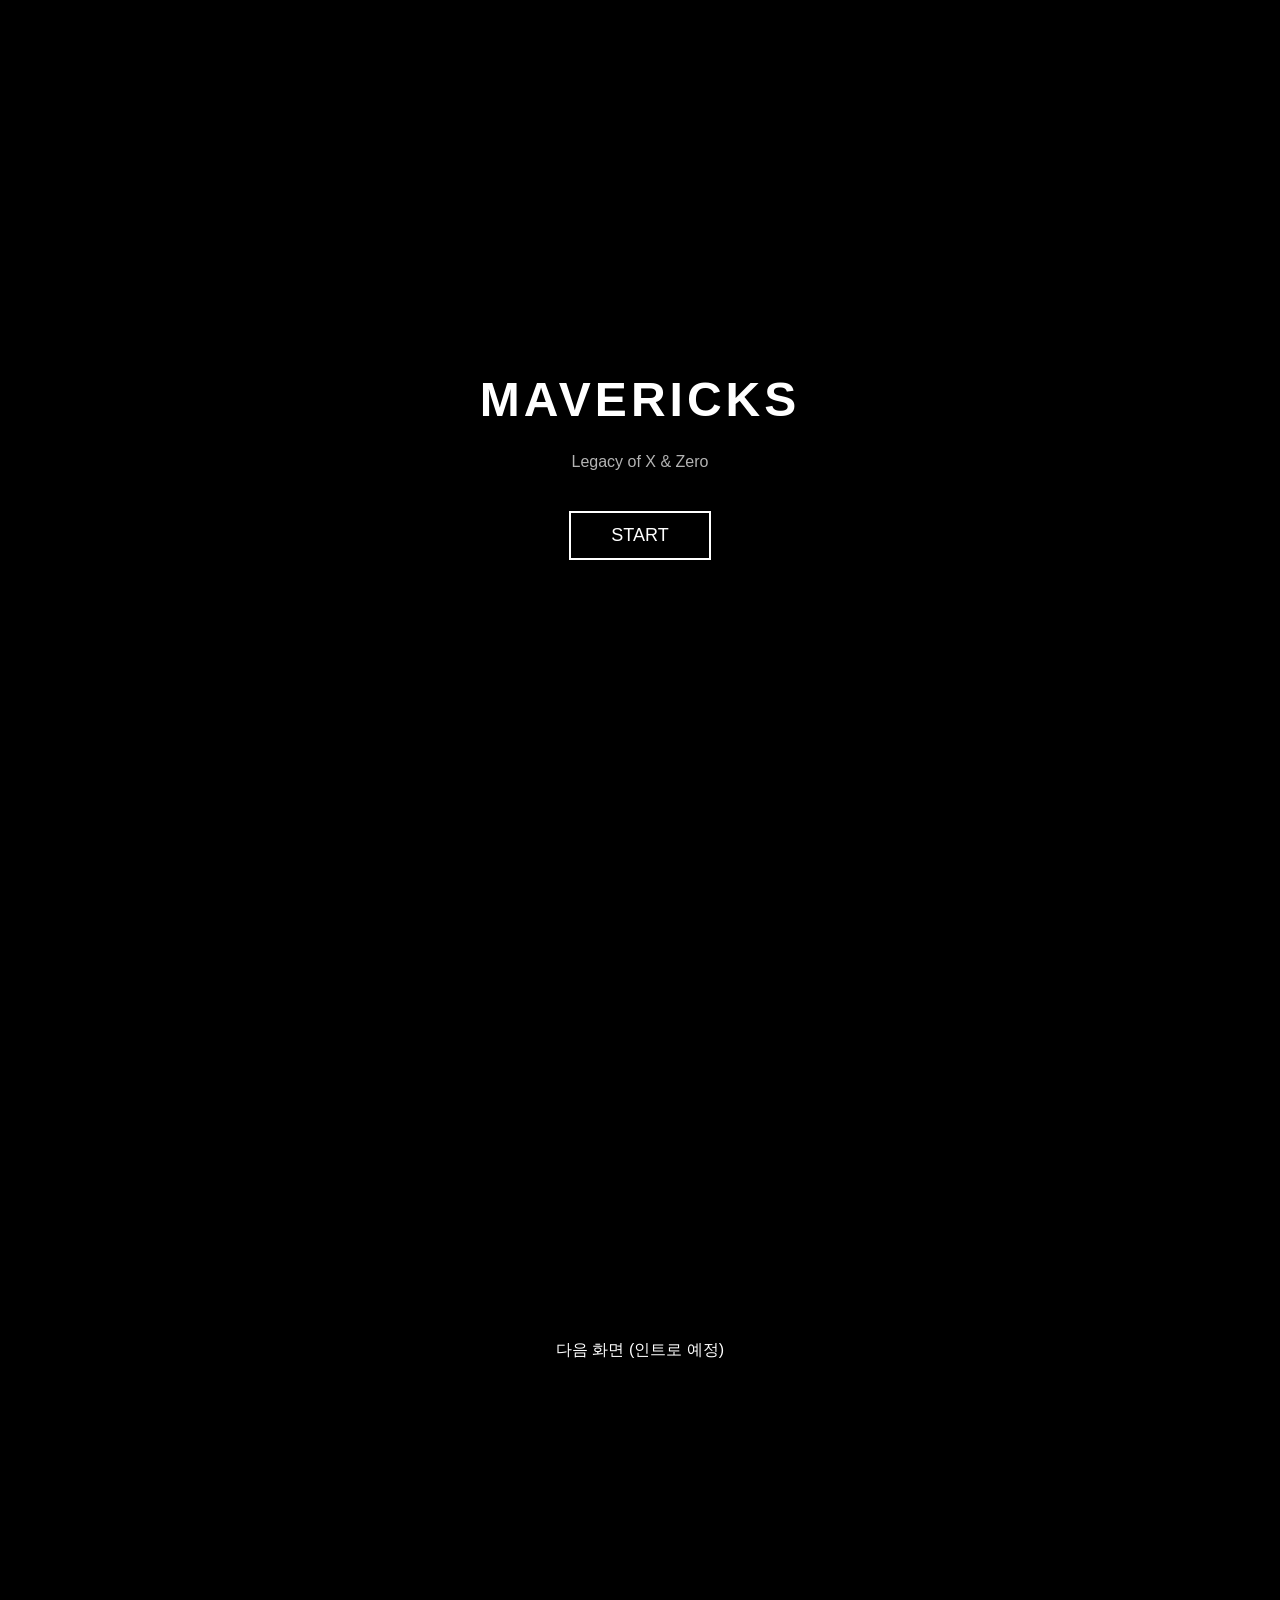
<file: Index.html>
<!DOCTYPE html>
<html lang="ko">
<head>
  <meta charset="UTF-8">
  <title>MAVERICKS</title>
  <meta name="viewport" content="width=device-width, initial-scale=1.0">
  <link rel="stylesheet" href="style.css">
</head>
<body>

  <!-- 타이틀 화면 -->
  <div id="titleScreen" class="screen active">
    <h1 class="title">MAVERICKS</h1>
    <p class="subtitle">Legacy of X & Zero</p>
    <button id="startBtn">START</button>
  </div>

  <!-- 다음 화면 (아직 비어둠) -->
  <div id="nextScreen" class="screen">
    <p>다음 화면 (인트로 예정)</p>
  </div>

  <script src="main.js"></script>
</body>
</html>
</file>
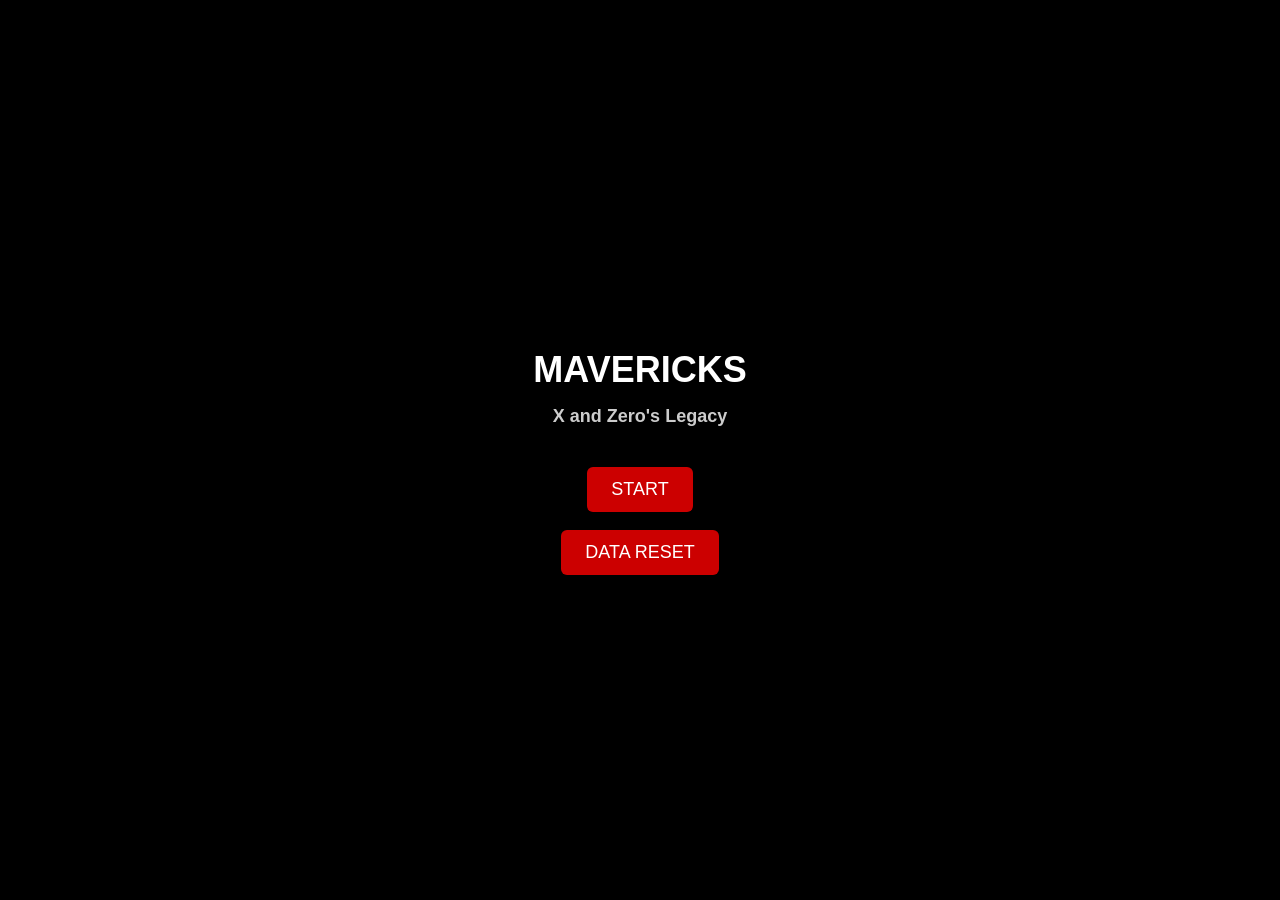
<file: index.html>
<!DOCTYPE html>
<html lang="ko">
<head>
  <meta charset="UTF-8" />
  <title>Mavericks</title>

  <link rel="manifest" href="./manifest.json">

  <meta name="viewport"
    content="width=device-width, initial-scale=1.0, user-scalable=no">

  <meta name="theme-color" content="#000000">
</head>
<style>
body {
  margin: 0;
  background: black;
  color: white;
  font-family: "Malgun Gothic", sans-serif;
  height: 100vh;
  display: flex;
  justify-content: center;
  align-items: center;
}

.screen {
  display: none;
  width: 90%;
  max-width: 600px;
  text-align: center;
}

.active {
  display: block;
}

h1 { font-size: 36px; margin-bottom: 10px; }
h2 { font-size: 18px; opacity: 0.8; margin-bottom: 40px; }

button {
  padding: 12px 24px;
  font-size: 18px;
  background: #c00;
  color: white;
  border: none;
  border-radius: 6px;
}

#introText {
  text-align: left;
  line-height: 1.8;
  min-height: 180px;
  white-space: pre-line;
}

#mugshot {
  width: 120px;
  margin: 0 auto 10px;
  display: none;
}

#hint {
  margin-top: 10px;
  font-size: 12px;
  opacity: 0.6;
}

#skipBtn {
  margin-top: 15px;
  font-size: 14px;
  background: #444;
}
</style>
</head>

<body>

<!-- 타이틀 -->
<div id="titleScreen" class="screen active">
  <h1>MAVERICKS</h1>
  <h2>X and Zero's Legacy</h2>
  <button id="startBtn">START</button><br><br>
  <button id="resetBtn">DATA RESET</button>
</div>

<!-- 인트로 -->
<div id="introScreen" class="screen">
  <img id="mugshot">
  <div id="introText"></div>
  <div id="hint">화면을 터치하면 계속</div>
  <button id="skipBtn">SKIP</button>
</div>

<script src="data/data.js"></script>
<script>
loadPlayerData();

/* DOM */
const titleScreen = document.getElementById("titleScreen");
const introScreen = document.getElementById("introScreen");
const textEl = document.getElementById("introText");
const mugshot = document.getElementById("mugshot");

/* 스토리 (나레이션) */
const story = [
  "매버릭 전쟁이 끝나고 30년 후...\n엑스와 제로의 활약으로 모든 매버릭들의 대장 시그마는 파괴되었다.",
  "제로는 시그마와 싸울때마다 자신의 에너지가 커지는 것을 느꼈다.\n전쟁이 끝나고도 제로의 에너지에 대한 시그마의 욕구는 꺼지지 않았다.",
  "엑스는 늘 세계를 구하기 위해\n자신의 친구 제로를 파괴해야 할까봐 두려웠다.",
  "어느 날, 제로는 처분된 매버릭들의 부품이 재활용되는\n\"매버릭 쓰레기장\"을 조사하는 임무를 맡았다.",
  "그러나 제로가 그곳에서 실종되는 사고가 일어난다.",
  "엑스와 에이리아는\n제로를 찾기 위한 모험을 떠나게 되는데..."
];

/* 대화 */
const dialogue = [
  "엑스: 그래서… 제로는 어디에 있는 거지?",
  "에이리아: 아직 정확한 위치는 파악되지 않았어.\n하지만 누군가 의도적으로 제로의 신호를 교란하고 있어.",
  "에이리아: 확실한 건, 제로가 납치되었다는 거야.\n마지막 반응은… 매버릭 쓰레기장 인근이었어.",
  "(경보음이 울린다)",
  "에이리아: 엑스! 전국에서 강력한 매버릭 신호 다섯 개가 동시에 감지됐어!",
  "엑스: 다섯 개나…?",
  "에이리아: 신호 중 네 개는 30년 전 파괴된 매버릭이야.",
  "에이리아: 나머지 하나는… 매우 오래된 데이터야.",
  "엑스: 구형 로봇까지…?\n대체 누가 이런 짓을…",
  "에이리아: 남극의 칠 펭귄.\n이집트의 그라운드 스카라비치.",
  "에이리아: 독일의 정체불명의 구식 로봇.\n인도의 톡식 시호스.\n미국의 런처 옥토퍼스.",
  "엑스: 시그마는 사라졌을 텐데…\n그럼 배후가 따로 있다는 건가?",
  "에이리아: 지금은 세계를 안정시키는 게 우선이야.",
  "에이리아: 엑스, 다섯 매버릭을 저지해 줘.",
  "엑스: 알겠어.\n지금 당장 출동한다!"
];

let mode = "story";
let line = 0;
let char = 0;
let typing = false;
let timer;
const speed = 30;

/* 시작 */
document.getElementById("startBtn").onclick = () => {
  titleScreen.classList.remove("active");
  introScreen.classList.add("active");
  resetLine();
  typeText();
};

/* 머그샷 처리 */
function updateMugshot() {
  mugshot.style.display = "none";
  if (mode !== "dialogue") return;

  const t = dialogue[line];
  if (t.startsWith("엑스:")) mugshot.src = "images/Mugshots/X_mugshot.png";
  else if (t.startsWith("에이리아:")) mugshot.src = "images/Mugshots/Alia_mugshot.png";
  else return;

  mugshot.style.display = "block";
}

/* 타이핑 */
function typeText() {
  typing = true;
  const src = mode === "story" ? story : dialogue;

  if (char < src[line].length) {
    textEl.textContent += src[line][char++];
    timer = setTimeout(typeText, speed);
  } else {
    typing = false;
  }
}

/* 다음 줄 */
function nextLine() {
  if (typing) {
    clearTimeout(timer);
    textEl.textContent = (mode === "story" ? story : dialogue)[line];
    typing = false;
    return;
  }

  line++;
  const src = mode === "story" ? story : dialogue;

  if (line < src.length) {
    resetLine();
    updateMugshot();
    typeText();
  } else if (mode === "story") {
    mode = "dialogue";
    line = 0;
    resetLine();
    updateMugshot();
    typeText();
  } else {
    location.href = "select.html";
  }
}

/* 초기화 */
function resetLine() {
  clearTimeout(timer);
  char = 0;
  textEl.textContent = "";
  updateMugshot();
}

introScreen.addEventListener("touchstart", nextLine);
document.getElementById("skipBtn").onclick = () => location.href = "select.html";

document.getElementById("resetBtn").onclick = () => {
  if (confirm("모든 진행 상황을 초기화할까요?")) {
    localStorage.removeItem("playerData");
    localStorage.removeItem("gameState");
    location.reload();
  }
};
</script>
<script>
if ("serviceWorker" in navigator) {
  navigator.serviceWorker.register("./sw.js");
}
</script>
</body>
</html>
</file>
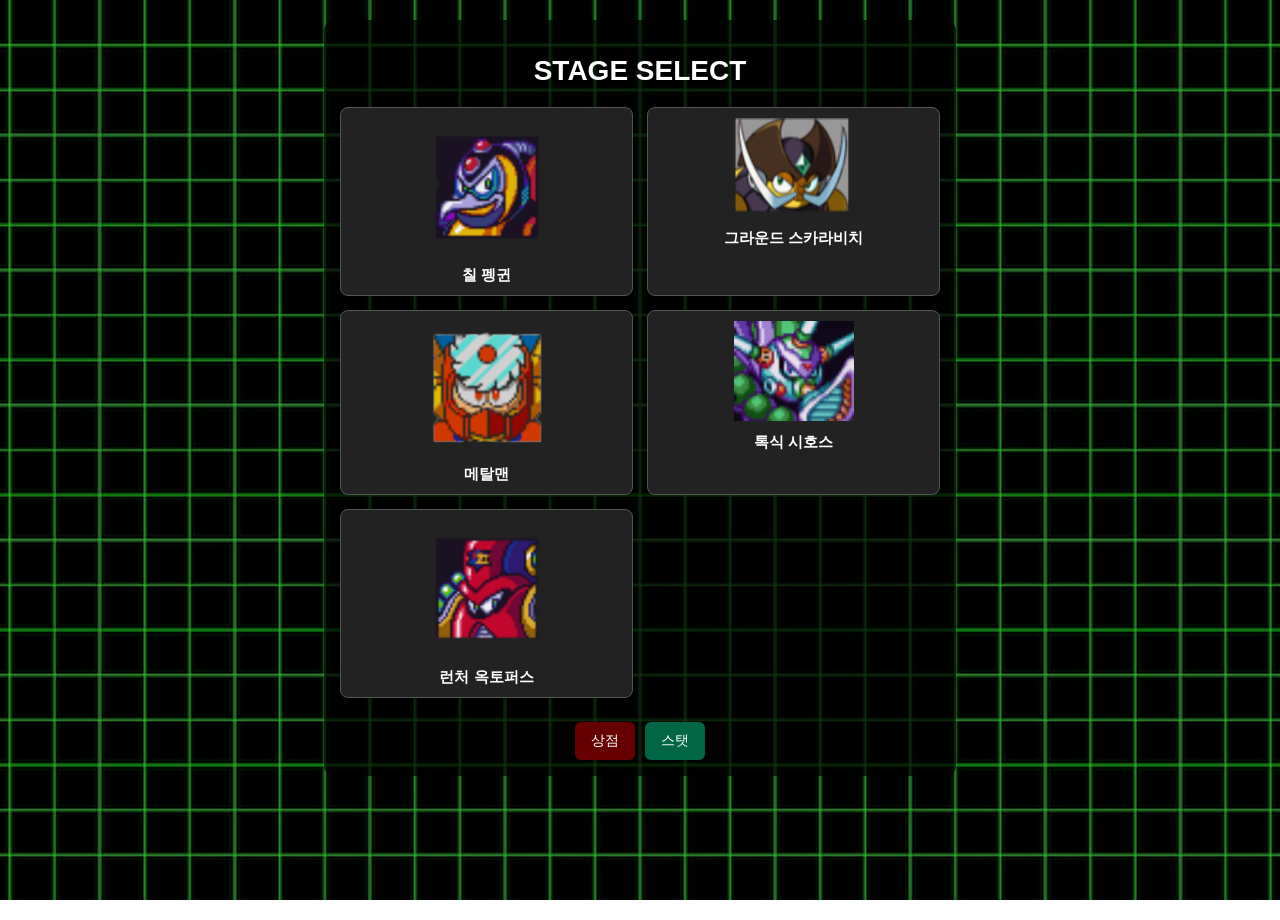
<file: select.html>
<!DOCTYPE html>
<html lang="ko">
<head>
<meta charset="UTF-8" />
<title>Mavericks - Stage Select</title>

<meta name="viewport" content="width=device-width, initial-scale=1.0, user-scalable=no">

<style>
body {
  margin: 0;
  background: url("images/Stage_select_1.jpg") no-repeat center center fixed;
  background-size: cover;
  color: white;
  font-family: "Malgun Gothic", sans-serif;
  min-height: 100vh;
}

#stageSelect {
  background: rgba(0, 0, 0, 0.7);
  width: 90%;
  max-width: 600px;
  margin: 20px auto;
  padding: 16px;
  border-radius: 10px;
}

h1 {
  text-align: center;
  font-size: 28px;
  margin-bottom: 20px;
}

.stage-grid {
  display: grid;
  grid-template-columns: repeat(2, 1fr);
  gap: 14px;
  margin-bottom: 24px;
}

.stage-card {
  background: #222;
  border: 1px solid #555;
  border-radius: 8px;
  padding: 10px;
  text-align: center;
  cursor: pointer;
  transition: transform 0.1s, background 0.1s;
}

.stage-card:hover {
  background: #333;
  transform: scale(1.03);
}

.boss-face {
  width: 100%;
  max-width: 120px;
  height: auto;
  margin-bottom: 8px;
}

.boss-name {
  font-size: 15px;
  font-weight: bold;
}

.menu-buttons {
  display: flex;
  gap: 10px;
  justify-content: center;
}

.menu-buttons button {
  padding: 10px 16px;
  font-size: 14px;
  border-radius: 6px;
  border: none;
  color: white;
}
.cleared {
  filter: grayscale(100%) brightness(60%);
  pointer-events: auto;
}

#shopBtn { background: #600; }
#statusBtn { background: #064; }
</style>
</head>

<body>

<div id="stageSelect">
  <h1>STAGE SELECT</h1>

  <div class="stage-grid">
    <div class="stage-card" onclick="selectStage('chill')">
      <img src="images/Mugshots/Chill_penguin_mugshot.png" class="boss-face">
      <div class="boss-name">칠 펭귄</div>
    </div>

    <div class="stage-card" onclick="selectStage('scaravich')">
      <img src="images/Mugshots/Ground_scaravich_mugshot.png" class="boss-face">
      <div class="boss-name">그라운드 스카라비치</div>
    </div>

    <div class="stage-card" onclick="selectStage('metal')">
      <img src="images/Mugshots/Metal_man_mugshot.png" class="boss-face">
      <div class="boss-name">메탈맨</div>
    </div>

    <div class="stage-card" onclick="selectStage('toxic')">
      <img src="images/Mugshots/Toxic_seahorse_mugshot.png" class="boss-face">
      <div class="boss-name">톡식 시호스</div>
    </div>

    <div class="stage-card" onclick="selectStage('octopus')">
      <img src="images/Mugshots/Launch_octopus_mugshot.png" class="boss-face">
      <div class="boss-name">런처 옥토퍼스</div>
    </div>
  </div>

  <div class="menu-buttons">
    <button id="shopBtn" onclick="goShop()">상점</button>
    <button id="statusBtn" onclick="goStatus()">스탯</button>
  </div>
</div>

<script>
/* ===== 플레이어 데이터 (임시) ===== */
const playerLevel = 1;

/* ===== 스테이지 데이터 ===== */
const stages = {
  chill: {
    name: "칠 펭귄",
    mission: "남극의 인공 눈사태의 원인을 밝혀라",
    level: 1
  },
  scaravich: {
    name: "그라운드 스카라비치",
    mission: "이집트 유물 박물관의 유물 절도꾼을 사수하라",
    level: 2
  },
  metal: {
    name: "메탈맨",
    mission: "독일의 컨베이어 공장의 매버릭들의 음모를 저지하라",
    level: 3
  },
  toxic: {
    name: "톡식 시호스",
    mission: "인도의 대형 댐의 독극물 테러를 막아라",
    level: 4
  },
  octopus: {
    name: "런처 옥토퍼스",
    mission: "미 해군기지를 장악한 매버릭들을 파괴하라",
    level: 5
  }
};

/* ===== 스테이지 선택 ===== */
function selectStage(key) {
  const stage = stages[key];
document.querySelectorAll(".stage-card").forEach(card => {
  const key = card.getAttribute("onclick")?.match(/'(.+)'/)?.[1];
  if (localStorage.getItem("clear_" + key)) {
    card.classList.add("cleared");
    card.onclick = () => alert("이미 클리어한 스테이지입니다.");
  }
});
  const info =
`[${stage.name}]
미션: ${stage.mission}
권장 레벨: ${stage.level}`;

  alert(info);

  if (playerLevel < stage.level) {
    const diff = stage.level - playerLevel;
    const warning = confirm(
`⚠ 주의
플레이어 레벨이 권장 레벨보다 ${diff}만큼 낮습니다.
그래도 입장하시겠습니까?`
    );
    if (!warning) return;
  }

  const enter = confirm("입장하시겠습니까?");
  if (!enter) return;

  // ⭐ 선택한 보스 저장
  localStorage.setItem("selectedStage", key);

  // ⭐ 스테이지 시작 연출로 이동
  location.href = "stagestart.html";
}

/* ===== 메뉴 ===== */
function goShop() {
  location.href = "shop.html";
}

function goStatus() {
  location.href = "stats.html";
}
</script>

</body>
</html>
</file>
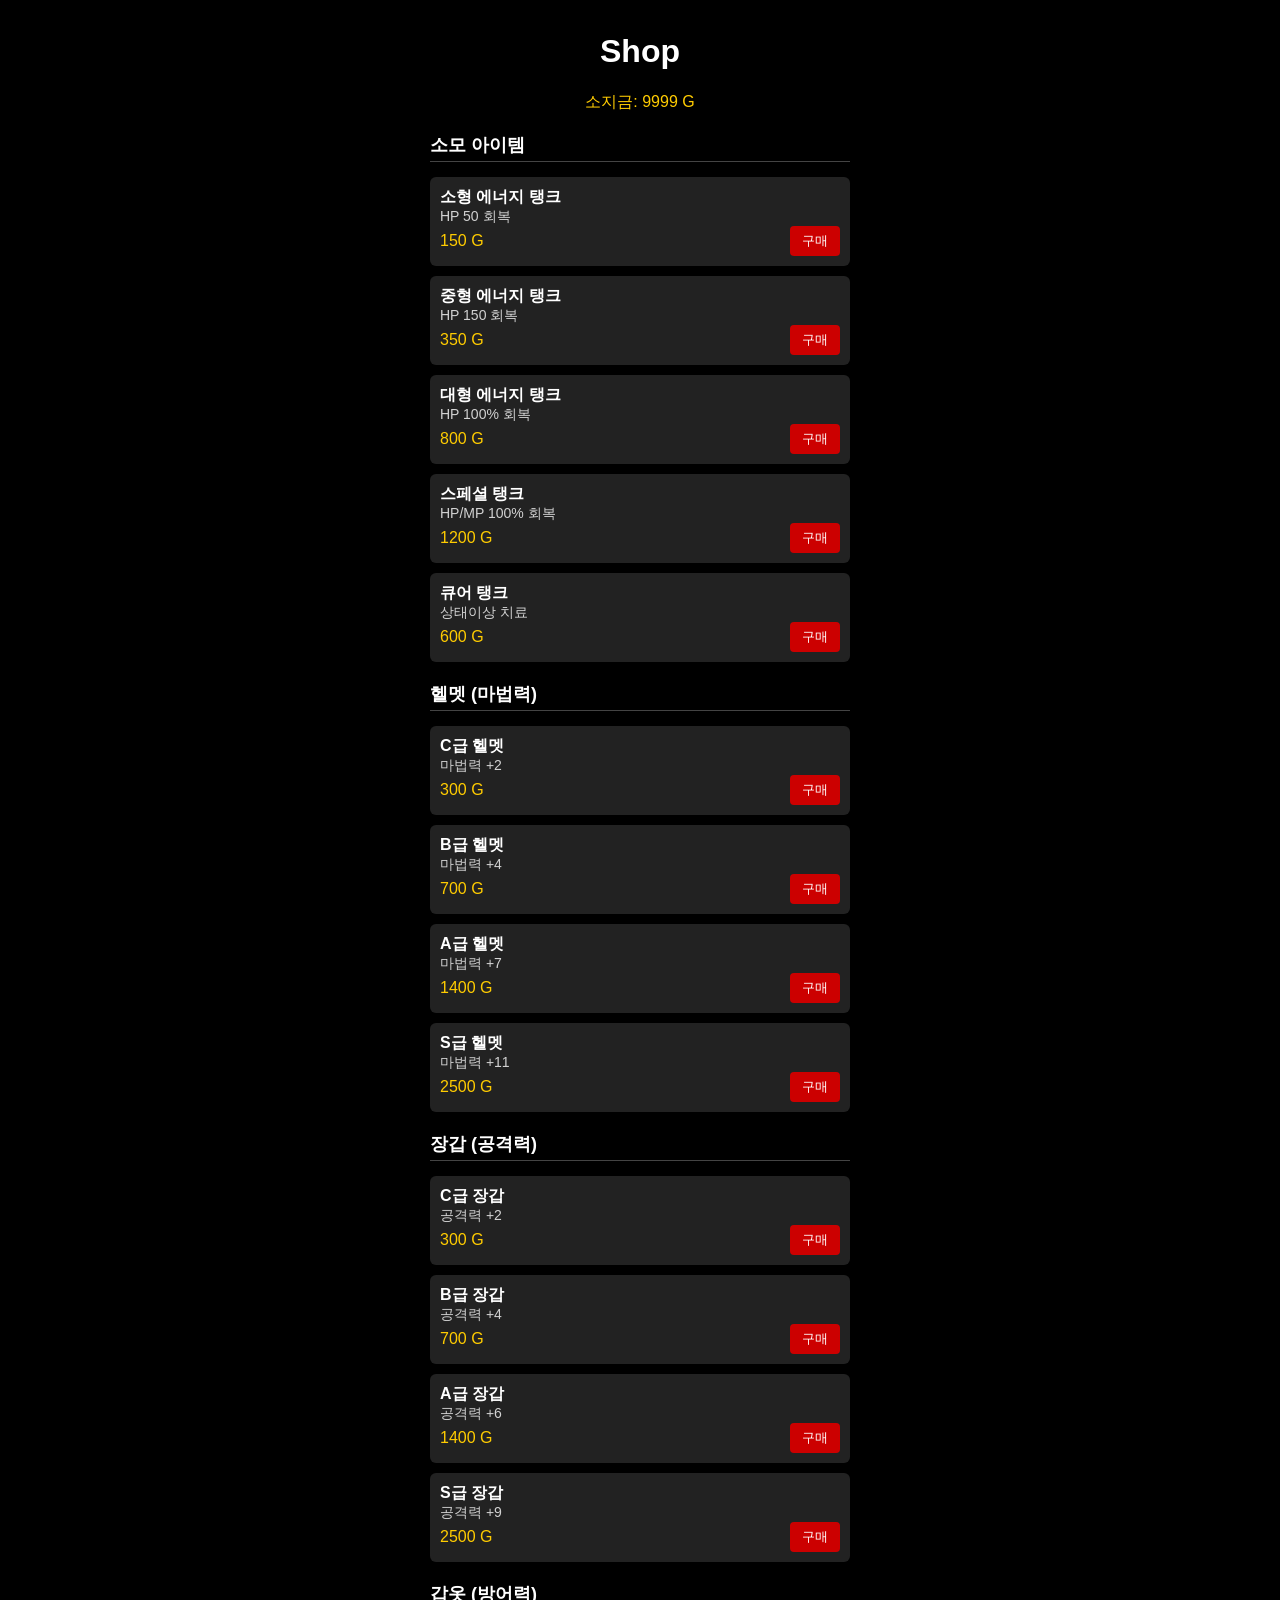
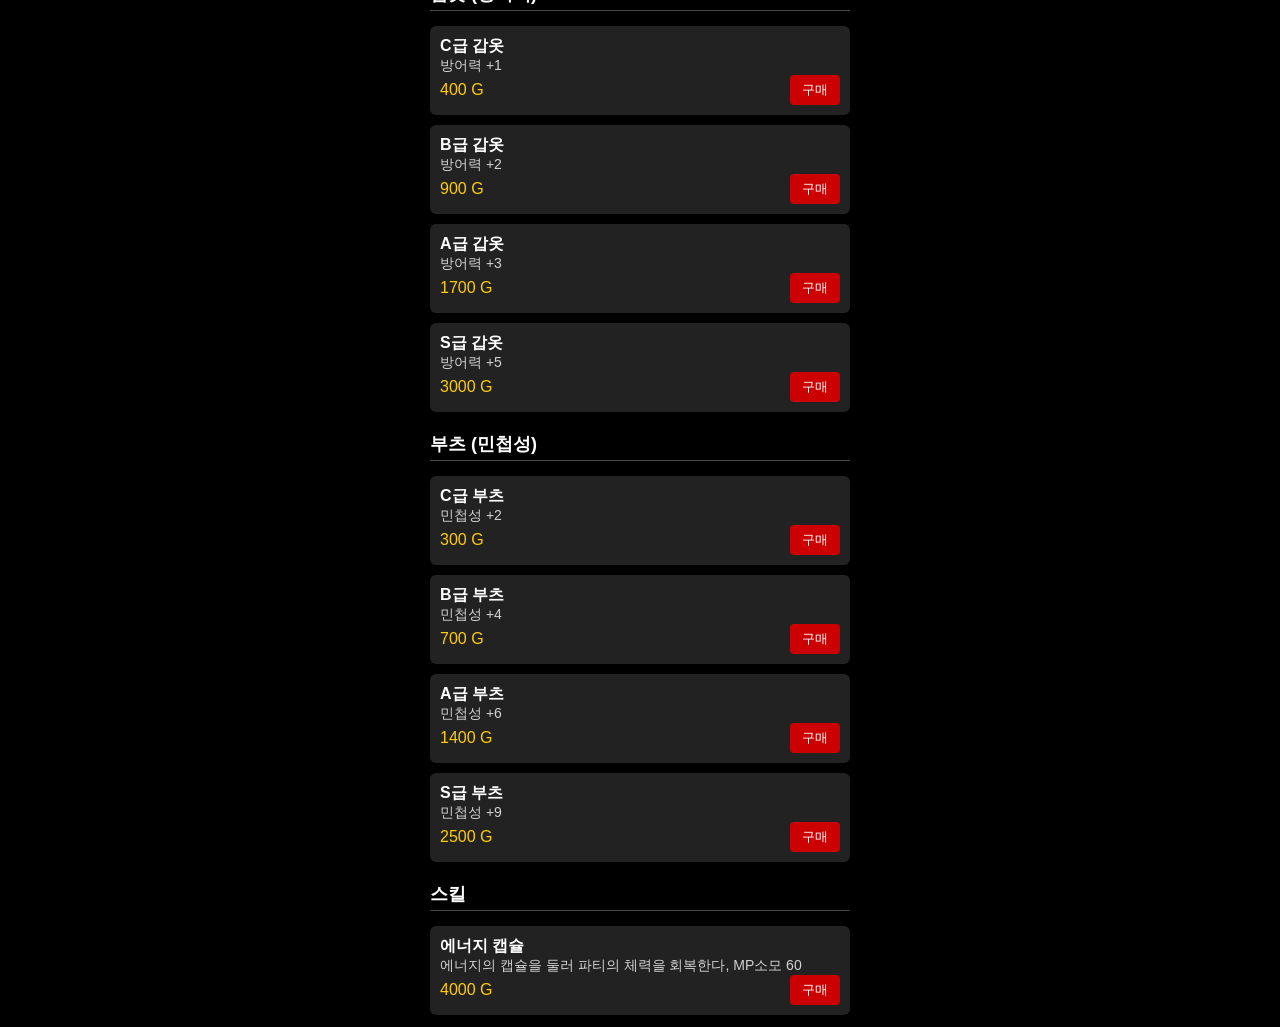
<file: shop.html>
<!DOCTYPE html>
<html lang="ko">
<head>
<meta charset="UTF-8">
<title>Mavericks - Shop</title>
<meta name="viewport" content="width=device-width, initial-scale=1.0">

<style>
body {
  margin: 0;
  background: #000;
  color: #fff;
  font-family: "Malgun Gothic", sans-serif;
}
.container {
  max-width: 420px;
  margin: 0 auto;
  padding: 12px;
}
h1 {
  text-align: center;
}
.money {
  text-align: center;
  color: #ffcc00;
  margin-bottom: 16px;
}
h2 {
  border-bottom: 1px solid #444;
  padding-bottom: 4px;
  font-size: 18px;
  margin-top: 20px;
}
.item {
  background: #222;
  padding: 10px;
  border-radius: 6px;
  margin-top: 10px;
}
.item-name {
  font-weight: bold;
}
.item-desc {
  font-size: 14px;
  opacity: 0.8;
}
.item-bottom {
  display: flex;
  justify-content: space-between;
  align-items: center;
}
.price {
  color: #ffcc00;
}
button {
  background: #c00;
  border: none;
  color: white;
  padding: 6px 12px;
  border-radius: 4px;
}
</style>
</head>

<body>
<div class="container">
  <h1>Shop</h1>
  <div class="money" id="money"></div>
  <div id="shopList"></div>
</div>
<script src="data/data.js"></script>
<script>
  const playerData = loadPlayerData();
  
  
  const shopItems = [
    {section:"소모 아이템", name:"소형 에너지 탱크", desc:"HP 50 회복", price:150, type:"item"},
    {section:"소모 아이템", name:"중형 에너지 탱크", desc:"HP 150 회복", price:350, type:"item"},
    {section:"소모 아이템", name:"대형 에너지 탱크", desc:"HP 100% 회복", price:800, type:"item"},
    {section:"소모 아이템", name:"스페셜 탱크", desc:"HP/MP 100% 회복", price:1200, type:"item"},
    {section:"소모 아이템", name:"큐어 탱크", desc:"상태이상 치료", price:600, type:"item"},
    {section:"헬멧 (마법력)", name:"C급 헬멧", desc:"마법력 +2", price:300, type:"helmet"},
    {section:"헬멧 (마법력)", name:"B급 헬멧", desc:"마법력 +4", price:700, type:"helmet"},
    {section:"헬멧 (마법력)", name:"A급 헬멧", desc:"마법력 +7", price:1400, type:"helmet"},
    {section:"헬멧 (마법력)", name:"S급 헬멧", desc:"마법력 +11", price:2500, type:"helmet"},
    {section:"장갑 (공격력)", name:"C급 장갑", desc:"공격력 +2", price:300, type:"gloves"},
    {section:"장갑 (공격력)", name:"B급 장갑", desc:"공격력 +4", price:700, type:"gloves"},
    {section:"장갑 (공격력)", name:"A급 장갑", desc:"공격력 +6", price:1400, type:"gloves"},
    {section:"장갑 (공격력)", name:"S급 장갑", desc:"공격력 +9", price:2500, type:"gloves"},
    {section:"갑옷 (방어력)", name:"C급 갑옷", desc:"방어력 +1", price:400, type:"armor"},
    {section:"갑옷 (방어력)", name:"B급 갑옷", desc:"방어력 +2", price:900, type:"armor"},
    {section:"갑옷 (방어력)", name:"A급 갑옷", desc:"방어력 +3", price:1700, type:"armor"},
    {section:"갑옷 (방어력)", name:"S급 갑옷", desc:"방어력 +5", price:3000, type:"armor"},
    {section:"부츠 (민첩성)", name:"C급 부츠", desc:"민첩성 +2", price:300, type:"boots"},
    {section:"부츠 (민첩성)", name:"B급 부츠", desc:"민첩성 +4", price:700, type:"boots"},
    {section:"부츠 (민첩성)", name:"A급 부츠", desc:"민첩성 +6", price:1400, type:"boots"},   
    {section:"부츠 (민첩성)", name:"S급 부츠", desc:"민첩성 +9", price:2500, type:"boots"},
    {section:"스킬", name:"에너지 캡슐", desc:"에너지의 캡슐을 둘러 파티의 체력을 회복한다, MP소모 60", price:4000, type:"skill"}
  ];

  const shopList = document.getElementById("shopList");
  const moneyEl = document.getElementById("money");

  function updateMoney() {
    moneyEl.textContent = `소지금: ${playerData.money} G`;
  }

  function renderShop() {
    let current = "";
    shopList.innerHTML = "";

    shopItems.forEach(item => {
      if (item.section !== current) {
        current = item.section;
        const h2 = document.createElement("h2");
        h2.textContent = current;
        shopList.appendChild(h2);
      }

      const div = document.createElement("div");
      div.className = "item";
      div.innerHTML = `
        <div class="item-name">${item.name}</div>
        <div class="item-desc">${item.desc}</div>
        <div class="item-bottom">
          <span class="price">${item.price} G</span>
          <button>구매</button>
        </div>
      `;

      div.querySelector("button").onclick = () => {

  // 🔹 스킬 구매
  if (item.type === "skill") {
    const ok = confirm("구매하면 에너지 캡슐이 스킬에 등록될거야, 구매할래?");
    if (!ok) return;

    if (playerData.money < item.price) {
      alert("돈이 부족해");
      return;
    }

    // 이미 있으면 구매 불가
    if (playerData.skills.includes(item.name)) {
      alert("이미 보유한 스킬이야");
      return;
    }

    playerData.money -= item.price;
    playerData.skills.push(item.name);

    savePlayerData(playerData);
    updateMoney();
    alert("스킬 습득!");
    return;
  }

  // 🔹 기존 아이템 구매 로직
  const qty = prompt("몇 개 살까?");
  if (qty === null) return;

  const count = parseInt(qty);
  if (isNaN(count) || count <= 0) return alert("구매 취소됨");

  const total = item.price * count;
  if (playerData.money < total) return alert("돈이 부족해");

  playerData.money -= total;

  if (!playerData.inventory[item.name]) {
    playerData.inventory[item.name] = 0;
  }
  playerData.inventory[item.name] += count;

  savePlayerData(playerData);
  updateMoney();
  alert("구매 완료!");
};

      shopList.appendChild(div);
    });
  }

  updateMoney();
  renderShop();
</script>
  
</body>
</html>
</file>
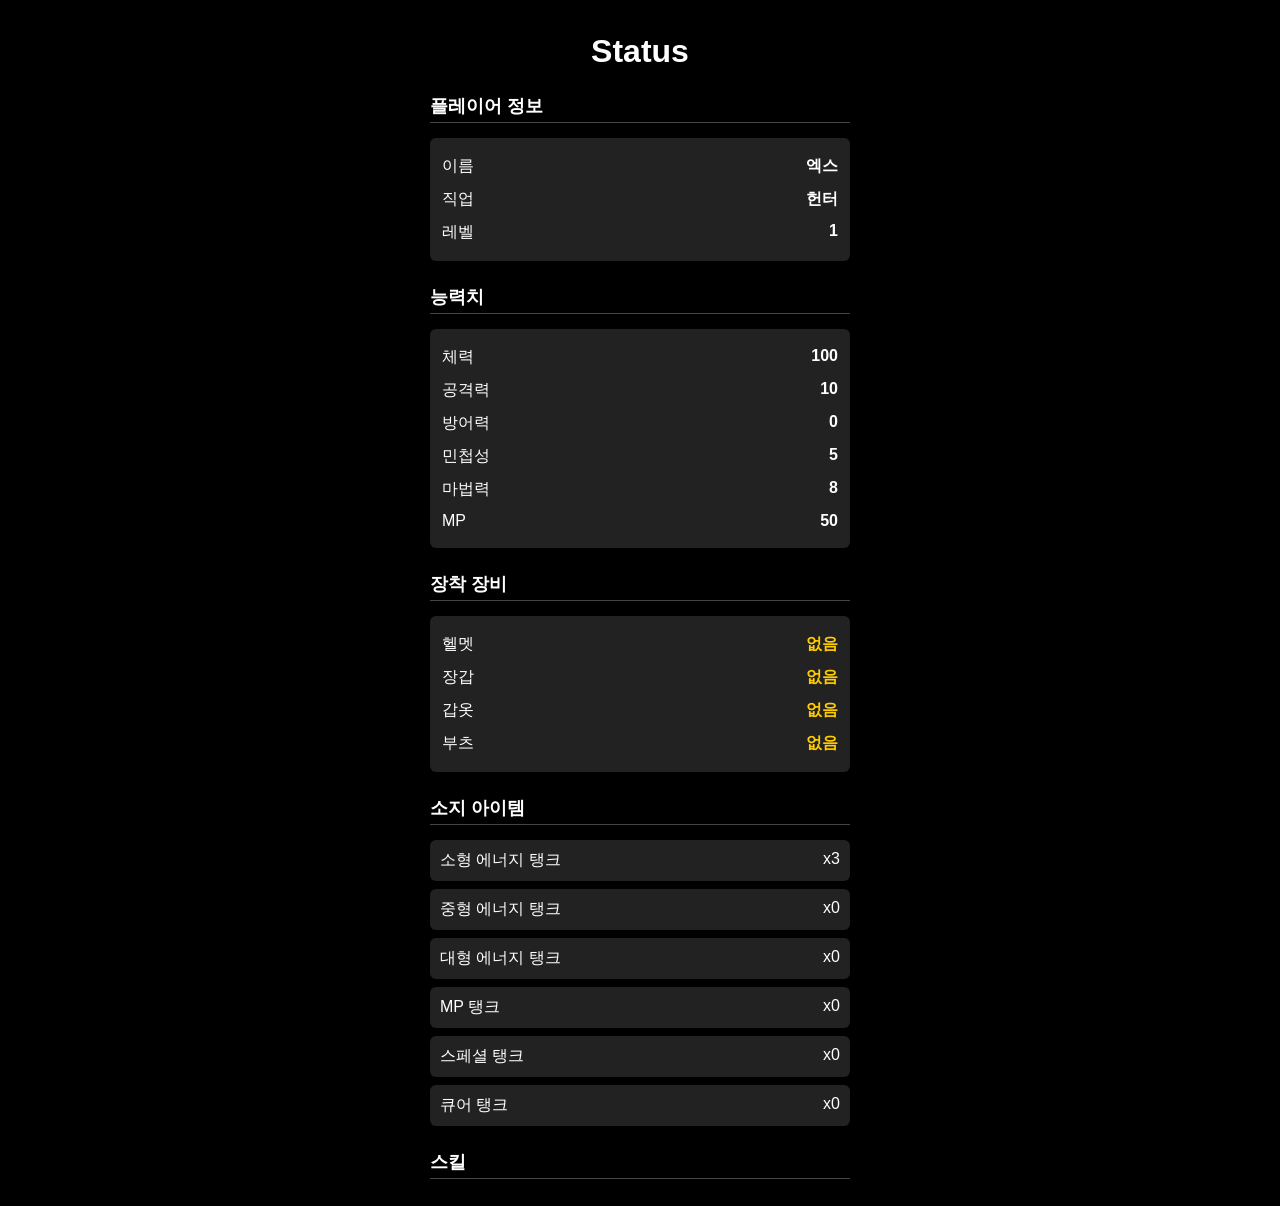
<file: stats.html>
<!DOCTYPE html>
<html lang="ko">
<head>
<meta charset="UTF-8">
<title>Mavericks - Status</title>
<meta name="viewport" content="width=device-width, initial-scale=1.0">

<style>
body {
  margin: 0;
  background: #000;
  color: #fff;
  font-family: "Malgun Gothic", sans-serif;
}

.container {
  max-width: 420px;
  margin: 0 auto;
  padding: 12px;
}

h1 {
  text-align: center;
  margin-bottom: 16px;
}

h2 {
  border-bottom: 1px solid #444;
  padding-bottom: 4px;
  font-size: 18px;
  margin-top: 24px;
}

.item {
  background: #222;
  padding: 12px;
  border-radius: 6px;
  margin-top: 10px;
}

.stat-row {
  display: flex;
  justify-content: space-between;
  padding: 6px 0;
  font-size: 16px;
}

.stat-row span:last-child {
  font-weight: bold;
}

.equip .stat-row span:last-child {
  cursor: pointer;
  color: #ffcc00;
}

.inventory-row {
  background: #222;
  padding: 10px;
  border-radius: 6px;
  margin-top: 8px;
  display: flex;
  justify-content: space-between;
  font-size: 16px;
}

.skill-row {
  background: #222;
  padding: 10px;
  border-radius: 6px;
  margin-top: 8px;
  font-size: 15px;
}
</style>
</head>

<body>
<div class="container">
  <h1>Status</h1>

  <h2>플레이어 정보</h2>
  <div class="item">
    <div class="stat-row"><span>이름</span><span id="name"></span></div>
    <div class="stat-row"><span>직업</span><span id="job"></span></div>
    <div class="stat-row"><span>레벨</span><span id="level"></span></div>
  </div>

  <h2>능력치</h2>
  <div class="item">
    <div class="stat-row"><span>체력</span><span id="hp"></span></div>
    <div class="stat-row"><span>공격력</span><span id="atk"></span></div>
    <div class="stat-row"><span>방어력</span><span id="def"></span></div>
    <div class="stat-row"><span>민첩성</span><span id="agi"></span></div>
    <div class="stat-row"><span>마법력</span><span id="mag"></span></div>
    <div class="stat-row"><span>MP</span><span id="mp"></span></div>
  </div>

  <h2>장착 장비</h2>
  <div class="item equip">
    <div class="stat-row"><span>헬멧</span><span id="helmet"></span></div>
    <div class="stat-row"><span>장갑</span><span id="gloves"></span></div>
    <div class="stat-row"><span>갑옷</span><span id="armor"></span></div>
    <div class="stat-row"><span>부츠</span><span id="boots"></span></div>
  </div>

  <h2>소지 아이템</h2>
  <div id="inventory"></div>

  <h2>스킬</h2>
<div id="skills"></div>
</div>

  <script src="data/data.js"></script>

<script>
  
  const playerData = loadPlayerData();

document.getElementById("name").textContent = playerData.name;
document.getElementById("job").textContent = playerData.job;
document.getElementById("level").textContent = playerData.level;
document.getElementById("hp").textContent = playerData.stats.hp;
document.getElementById("atk").textContent = playerData.stats.attack;
document.getElementById("def").textContent = playerData.stats.defense;
document.getElementById("agi").textContent = playerData.stats.agility;
document.getElementById("mag").textContent = playerData.stats.magic;
document.getElementById("mp").textContent = playerData.stats.mp;

document.getElementById("helmet").textContent = playerData.equipment.helmet ?? "없음";
document.getElementById("gloves").textContent = playerData.equipment.gloves ?? "없음";
document.getElementById("armor").textContent = playerData.equipment.armor ?? "없음";
document.getElementById("boots").textContent = playerData.equipment.boots ?? "없음";

const inv = document.getElementById("inventory");
Object.entries(playerData.inventory).forEach(([name, count]) => {
  const div = document.createElement("div");
  div.className = "inventory-row";
  div.innerHTML = `<span>${name}</span><span>x${count}</span>`;
  inv.appendChild(div);
});
  
const skillBox = document.getElementById("skills");

playerData.skills.forEach(skill => {
  const div = document.createElement("div");
  div.className = "skill-row";


  if (skill === "에너지 캡슐") {
    div.textContent = "에너지 캡슐 : 에너지의 캡슐을 둘러 파티의 체력을 회복한다";
  }

  skillBox.appendChild(div);
});
 const slots = ["helmet", "gloves", "armor", "boots"];

function refreshUI() {
  document.getElementById("hp").textContent = playerData.stats.hp;
  document.getElementById("atk").textContent = playerData.stats.attack;
  document.getElementById("def").textContent = playerData.stats.defense;
  document.getElementById("agi").textContent = playerData.stats.agility;
  document.getElementById("mag").textContent = playerData.stats.magic;
  document.getElementById("mp").textContent = playerData.stats.mp;

  slots.forEach(slot => {
    const el = document.getElementById(slot);
    el.textContent = playerData.equipment[slot] ?? "없음";
    el.onclick = () => openEquipMenu(slot);
  });
}

function openEquipMenu(slot) {
  const list = Object.entries(playerData.inventory)
    .filter(([name, count]) => count > 0 && name.includes(slotName(slot)));

  let msg = "장비 선택:\n";
  list.forEach(([name, count], i) => {
    msg += `${i + 1}. ${name} x${count}\n`;
  });
  msg += "0. 장착 해제";

  const sel = prompt(msg);
  if (sel === null) return;

  const idx = parseInt(sel);
  if (idx === 0) {
    playerData.equipment[slot] = null;
  } else if (list[idx - 1]) {
    playerData.equipment[slot] = list[idx - 1][0];
  }

  recalcStats(playerData);
  savePlayerData(playerData);
  refreshUI();
}

function slotName(slot) {
  return {
    helmet: "헬멧",
    gloves: "장갑",
    armor: "갑옷",
    boots: "부츠"
  }[slot];
} 

recalcStats(playerData);
refreshUI();
</script>
  
</body>
</html>
</file>
<file: style.css>
/* 전체 기본 설정 */
body {
  margin: 0;
  padding: 0;
  background: black;
  color: white;
  font-family: Arial, sans-serif;
}

/* 화면 공통 */
.screen {
  display: none;
  height: 100vh;
  width: 100vw;
  text-align: center;

  display: flex;
  flex-direction: column;
  justify-content: center;
  align-items: center;
}

/* 활성화된 화면만 보이게 */
.screen.active {
  display: flex;
}

/* 타이틀 */
.title {
  font-size: 48px;
  letter-spacing: 4px;
  margin-bottom: 10px;
}

.subtitle {
  font-size: 16px;
  opacity: 0.7;
  margin-bottom: 40px;
}

/* 버튼 */
button {
  padding: 12px 40px;
  font-size: 18px;
  background: none;
  border: 2px solid white;
  color: white;
  cursor: pointer;
}

button:hover {
  background: white;
  color: black;
}
</file>
